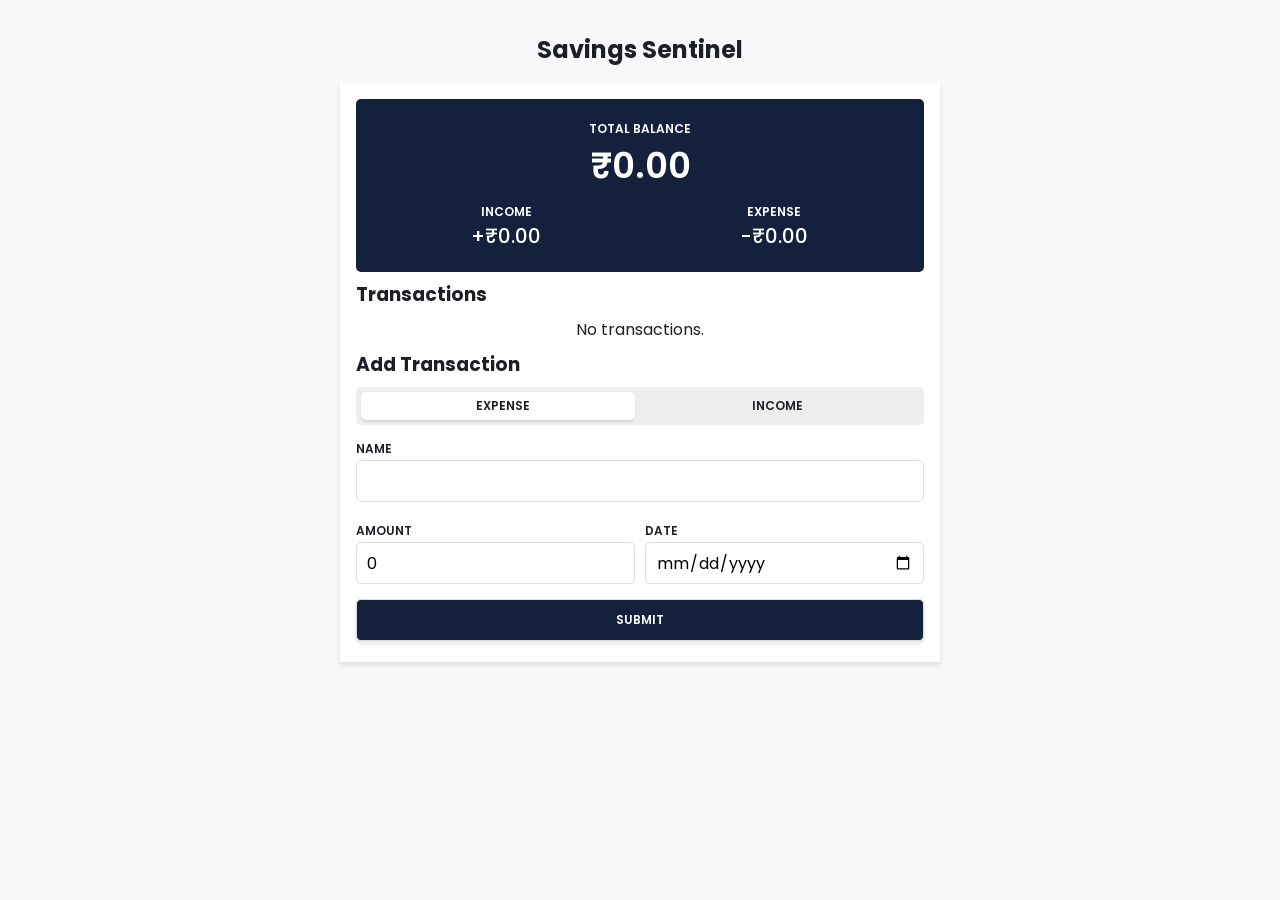
<file: index.html>
<!DOCTYPE html>
<html lang="en">
  <head>
    <meta charset="UTF-8" />
    <meta http-equiv="X-UA-Compatible" content="IE=edge" />
    <meta name="viewport" content="width=device-width, initial-scale=1.0" />
    <title>Savings Sentinel</title>
    <link rel="stylesheet" href="style.css" />
  </head>
  <body>
    <h1>Savings Sentinel</h1>

    <main>
      <header>
        <div>
          <h5>Total Balance</h5>
          <span id="balance">₹0.00</span>
        </div>
        <div>
          <h5>Income</h5>
          <span id="income">₹0.00</span>
        </div>
        <div>
          <h5>Expense</h5>
          <span id="expense">₹0.00</span>
        </div>
      </header>

      <section>
        <h3>Transactions</h3>
        <ul id="transactionList"></ul>
        <div id="status"></div>
      </section>

      <section>
        <h3>Add Transaction</h3>

        <form id="transactionForm">
          <div>
            <label for="type">
              <input type="checkbox" name="type" id="type" />
              <div class="option">
                <span>Expense</span>
                <span>Income</span>
              </div>
            </label>
          </div>
          <div>
            <label for="name">Name</label>
            <input type="text" name="name" required />
          </div>
          <div>
            <label for="amount">Amount</label>
            <input
              type="number"
              name="amount"
              value="0"
              min="0.01"
              step="0.01"
              required
            />
          </div>
          <div>
            <label for="date">Date</label>
            <input type="date" name="date" required />
          </div>
          <button type="submit">Submit</button>
        </form>
      </section>
    </main>

    <script src="script.js"></script>
  </body>
</html>
</file>
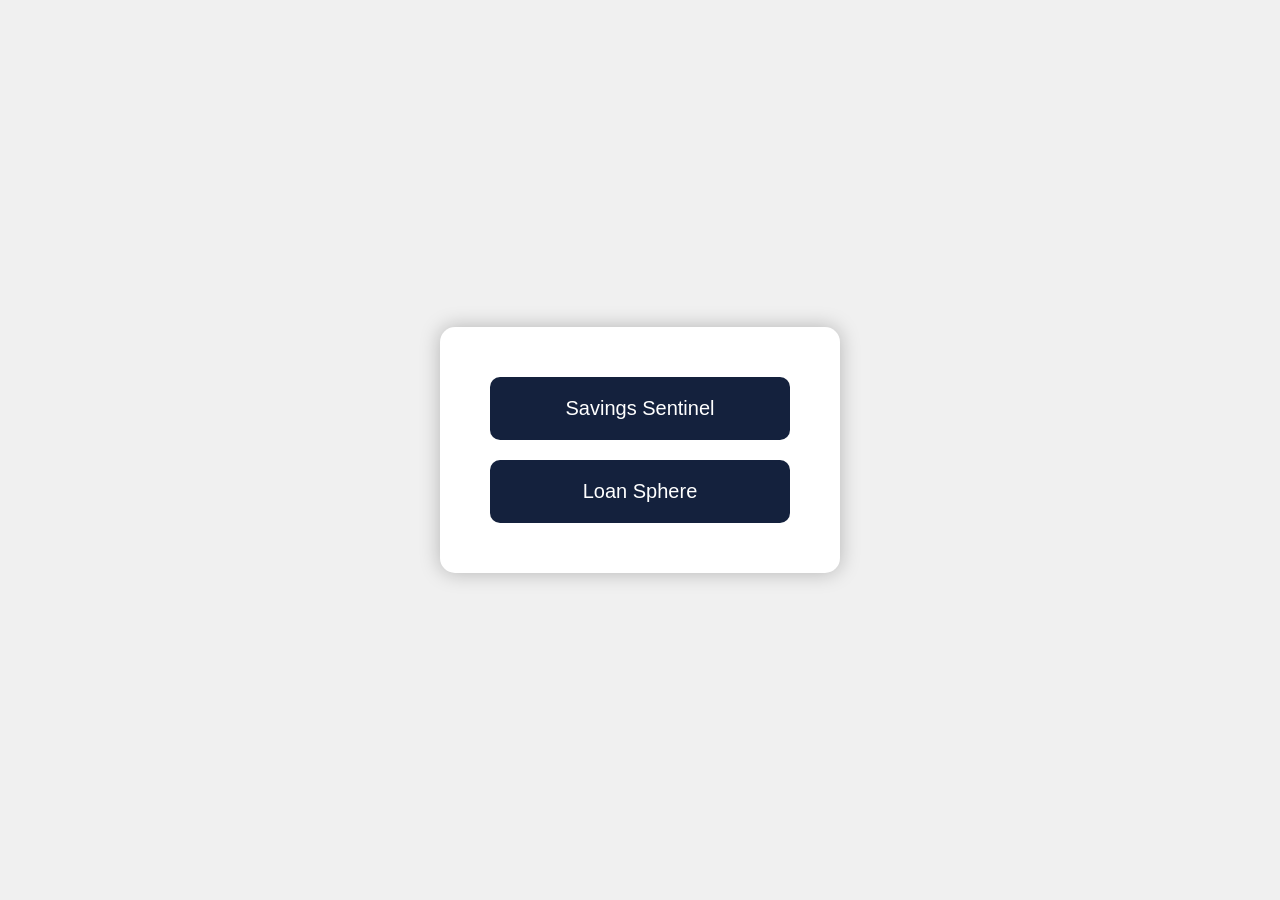
<file: index2.html>
<!DOCTYPE html>
<html lang="en">
<head>
    <meta charset="UTF-8">
    <meta name="viewport" content="width=device-width, initial-scale=1.0">
    <title>Interface</title>
    <link rel="stylesheet" href="style2.css">
</head>
<body>
    <div class="container">
      <a href="index.html" target="=_blank">
        <button class="custom-button" id="savings-button">Savings Sentinel</button>
      </a>
      <a href="index1.html" target="=_blank">
        <button class="custom-button" id="loan-button">Loan Sphere</button>
      </a>
    </div>
    <script src="advance.js"></script>
</body>
</html>
</file>
<file: style.css>
@import url("https://fonts.googleapis.com/css2?family=Poppins:ital,wght@0,100;0,200;0,300;0,400;0,500;0,600;0,700;0,800;0,900;1,100;1,200;1,300;1,400;1,500;1,600;1,700;1,800;1,900&display=swap");

:root {
    --bg-color: #f6f8fa;
    --text-color: #1d1f27;
    --main-color: #14213d;
  }
  
  * {
    padding: 0;
    margin: 0;
    box-sizing: border-box;
  }
  
  body {
    padding: 2rem;
    font-family: "Poppins", sans-serif;
    background-color: var(--bg-color);
    color: var(--text-color);
  }
  
  h1 {
    text-align: center;
    font-size: 1.5rem;
  }
  
  h3,
  header,
  ul {
    margin-bottom: 0.5rem;
  }
  
  main {
    max-width: 600px;
    margin: 1rem auto;
    background-color: #fff;
    padding: 1rem;
    box-shadow: 0 3px 5px rgba(0, 0, 0, 0.1);
  }
  
  header {
    background-color: var(--main-color);
    color: #fff;
    padding: 1rem;
    text-align: center;
    border-radius: 5px;
    display: flex;
    flex-wrap: wrap;
  }
  
  header div {
    padding: 5px;
  }
  
  header div:first-child {
    flex-basis: 100%;
    font-size: 2.25rem;
    font-weight: 600;
  }
  
  header div:nth-child(n + 2) {
    flex-basis: 50%;
    font-size: 1.25rem;
    font-weight: 500;
  }
  
  header h5 {
    font-size: 0.75rem;
    font-weight: 600;
    text-transform: uppercase;
  }
  
  form {
    display: flex;
    flex-wrap: wrap;
    gap: 10px;
  }
  
  form input:not(#type),
  form button {
    width: 100%;
    padding: 10px;
    border: 1px solid #ddd;
    border-radius: 5px;
    margin-bottom: 5px;
    height: 42px;
    font-family: "Poppins", sans-serif;
    font-size: 1rem;
  }
  
  form button {
    background-color: var(--main-color);
    color: #fff;
    font-size: 0.75rem;
    font-weight: 600;
    text-transform: uppercase;
    box-shadow: 0 3px 5px rgba(0, 0, 0, 0.1);
  }
  
  form label {
    font-size: 0.75rem;
    font-weight: 600;
    text-transform: uppercase;
  }
  
  form div:nth-child(-n + 2) {
    flex-basis: 100%;
  }
  
  form div:nth-child(n + 3) {
    flex-basis: calc(50% - 5px);
  }
  
  input#type {
    appearance: none;
    position: absolute;
  }
  
  .option {
    display: flex;
    align-items: center;
    justify-content: center;
    padding: 10px;
    background: #eee;
    border-radius: 5px;
    position: relative;
  }
  
  .option span {
    width: 50%;
    text-align: center;
    cursor: pointer;
    z-index: 2;
  }
  
  .option::before {
    content: "";
    position: absolute;
    top: 5px;
    left: 0;
    background-color: #fff;
    height: calc(100% - 10px);
    width: calc(50% - 10px);
    transform: translateX(5px);
    border-radius: inherit;
    box-shadow: 0 2px 2px rgba(0, 0, 0, 0.1);
    transition: all 200ms;
  }
  
  input#type:checked ~ .option::before {
    left: 50%;
  }
  
  ul {
    list-style-type: none;
  }
  
  ul li {
    display: flex;
    justify-content: space-between;
    align-items: flex-start;
    padding: 5px 10px;
    position: relative;
  }
  
  ul li:hover {
    background: rgba(0, 0, 0, 0.1);
  }
  
  .name {
    flex: 1;
  }
  
  .name h4 {
    font-size: 1rem;
    font-weight: 600;
    text-transform: capitalize;
  }
  
  .name p {
    font-size: 0.8rem;
    color: #555;
  }
  
  .amount {
    font-weight: 600;
  }
  
  .amount.income {
    color: yellowgreen;
  }
  
  .amount.expense {
    color: indianred;
  }
  
  .action {
    position: absolute;
    top: 0;
    right: 0;
    background-color: #f00;
    color: #fff;
    height: 100%;
    width: 50px;
    display: grid;
    place-items: center;
    transform: scaleX(0);
    transform-origin: right;
    transition: all 300ms;
  }
  
  ul li:hover .action {
    transform: scaleX(1);
  }
  
  .action svg {
    width: 36px;
    height: 36px;
    cursor: pointer;
  }
  
  #status {
    text-align: center;
    margin-bottom: 0.5rem;
  }
</file>
<file: style2.css>
body {
    font-family: Arial, sans-serif;
    display: flex;
    justify-content: center;
    align-items: center;
    height: 100vh;
    margin: 0;
    background-color: #f0f0f0;
}

.container {
    background-color: #fff;
    padding: 50px; 
    border-radius: 15px; 
    box-shadow: 0 0 20px rgba(0, 0, 0, 0.25);
    display: flex;
    flex-direction: column; 
    gap: 20px; 
    align-items: center;
}

.custom-button {
    width: 300px; 
    padding: 20px; 
    border: none;
    border-radius: 10px; 
    cursor: pointer;
    font-size: 20px;
    transition: background-color 0.3s ease;
    text-align: center;
}

#savings-button {
    background-color: #14213d;
    color: white;
}

#loan-button {
    background-color: #14213d;
    color: white;
}

.custom-button:hover {
    opacity: 0.8;
}
</file>
